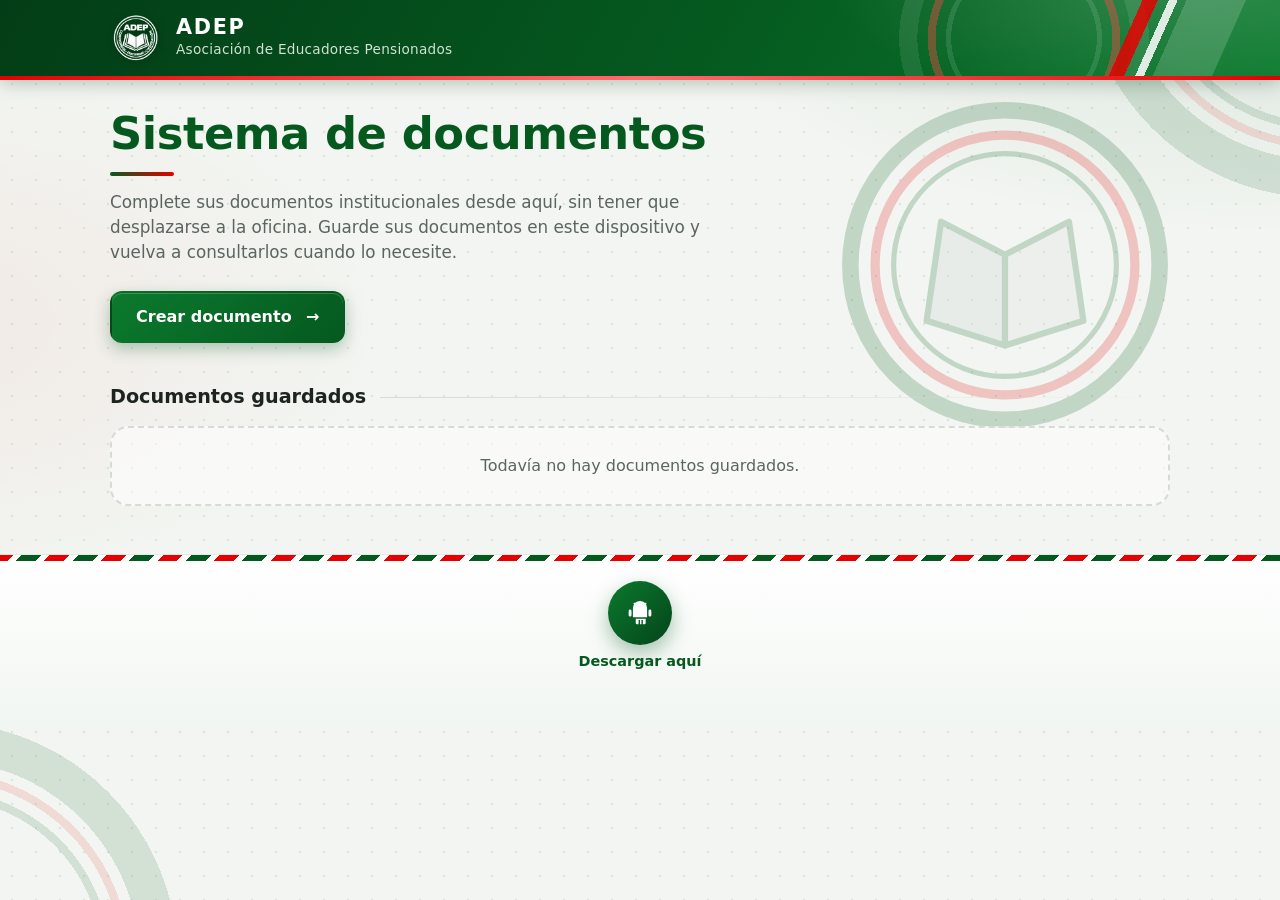
<file: index.html>
<!DOCTYPE html>
<html lang="es">
<head>
  <meta charset="UTF-8">
  <meta name="viewport" content="width=device-width, initial-scale=1.0">
  <title>ADEP · Documentos</title>
  <meta name="theme-color" content="#05591f">
  <meta name="description" content="Documentos institucionales de ADEP.">
  <link rel="manifest" href="manifest.webmanifest">
  <link rel="icon" href="assets/icons/icon-192.png" type="image/png">
  <link rel="apple-touch-icon" href="assets/icons/icon-192.png">
  <link rel="stylesheet" href="css/app.css">
  <link rel="stylesheet" href="css/boleta.css">
</head>
<body>

  <!-- ENCABEZADO (visible en todas las pantallas) -->
  <header class="encabezado">
    <div class="encabezado__contenido">
      <img class="encabezado__logo" src="assets/logo-blanco.png" alt="Logotipo de ADEP">
      <div>
        <p class="encabezado__nombre">ADEP</p>
        <p class="encabezado__sub">Asociación de Educadores Pensionados</p>
      </div>
    </div>
  </header>

  <main class="contenedor">

    <!-- PANTALLA 1: INICIO -->
    <section id="pantalla-inicio" class="pantalla pantalla--activa" aria-labelledby="titulo-inicio">
      <h1 id="titulo-inicio">Sistema de documentos</h1>
      <p class="texto-guia">
        Complete sus documentos institucionales desde aquí, sin tener que desplazarse a la oficina.
        Guarde sus documentos en este dispositivo y vuelva a consultarlos cuando lo necesite.
      </p>
      <button type="button" class="boton boton--principal" data-ir="pantalla-plantillas">
        Crear documento
      </button>

      <section class="documentos-guardados" aria-labelledby="titulo-guardados">
        <h2 id="titulo-guardados">Documentos guardados</h2>
        <div id="lista-documentos" class="lista-documentos" aria-live="polite"></div>
      </section>
    </section>

    <!-- PANTALLA 2: ELEGIR PLANTILLA -->
    <section id="pantalla-plantillas" class="pantalla" aria-labelledby="titulo-plantillas">
      <h1 id="titulo-plantillas">Elija una plantilla</h1>
      <p class="texto-guia">Seleccione el tipo de documento que desea completar.</p>

      <div class="tarjetas">
        <button type="button" class="tarjeta" data-plantilla="horas-extras" data-ir="pantalla-editor">
          <span class="tarjeta__titulo">Boleta para horas extras</span>
          <span class="tarjeta__texto">Solicitud de autorización de horas extras.</span>
        </button>
        <button type="button" class="tarjeta tarjeta--nueva" id="crear-plantilla" aria-label="Crear una plantilla nueva">
          <span class="tarjeta__mas" aria-hidden="true">+</span>
          <span class="tarjeta__titulo">Crear plantilla</span>
          <span class="tarjeta__texto">Diseña un formato propio y guárdalo para volver a usarlo.</span>
        </button>
      </div>
      <section class="plantillas-personalizadas" aria-labelledby="titulo-plantillas-personalizadas">
        <h2 id="titulo-plantillas-personalizadas">Mis plantillas</h2>
        <div class="tarjetas" id="lista-plantillas-personalizadas"></div>
      </section>

      <button type="button" class="boton boton--secundario" data-ir="pantalla-inicio">Volver</button>
    </section>

    <section id="pantalla-crear-plantilla" class="pantalla" aria-labelledby="titulo-crear-plantilla">
      <h1 id="titulo-crear-plantilla">Diseñar plantilla</h1>
      <p class="texto-guia">Elige el papel, agrega los elementos en orden y guarda el molde para reutilizarlo.</p>
      <form id="formulario-plantilla" class="creador-plantilla" autocomplete="off">
        <div class="editor__formulario">
          <div class="campo-form">
            <label for="nombre-plantilla">Nombre de la plantilla</label>
            <input id="nombre-plantilla" type="text" maxlength="60" required placeholder="Ej. Solicitud de permiso">
          </div>
          <fieldset class="selector-papel">
            <legend>Tamaño del documento</legend>
            <label><input type="radio" name="papel-plantilla" value="media" checked> Media hoja · un molde</label>
            <label><input type="radio" name="papel-plantilla" value="duplicado"> Media hoja · dos copias</label>
            <label><input type="radio" name="papel-plantilla" value="carta"> Hoja completa · carta</label>
          </fieldset>
          <fieldset class="opciones-logo">
            <legend>Logotipo ADEP</legend>
            <label for="tamano-logo">Tamaño</label>
            <select id="tamano-logo">
              <option value="pequeno">Pequeño</option>
              <option value="mediano" selected>Mediano</option>
              <option value="grande">Grande</option>
            </select>
            <label for="posicion-logo">Ubicación</label>
            <select id="posicion-logo">
              <option value="izquierda">Esquina superior izquierda</option>
              <option value="derecha">Esquina superior derecha</option>
              <option value="fondo">Fondo transparente</option>
            </select>
          </fieldset>
          <div class="campo-form campo-form--agregar-bloque">
            <label for="tipo-bloque">Agregar elemento</label>
            <div class="agregar-bloque">
              <select id="tipo-bloque">
                <option value="titulo">Título</option>
                <option value="subtitulo">Subtítulo</option>
                <option value="texto">Texto para completar</option>
                <option value="linea">Campo con raya</option>
                <option value="doble">Dos campos: izquierda y derecha</option>
              </select>
              <button type="button" class="boton boton--principal" id="agregar-bloque">+ Agregar</button>
            </div>
            <p id="aviso-limite-bloques" class="form-aviso" aria-live="polite"></p>
          </div>
          <div id="lista-bloques-plantilla" class="lista-bloques" aria-live="polite"></div>
        </div>
        <div class="editor__vista">
          <h2>Vista previa del molde</h2>
          <div class="vista-personalizada-contenedor vista-personalizada-contenedor--molde" id="vista-molde-contenedor">
            <div id="vista-plantilla-creador"></div>
          </div>
          <p class="texto-guia">La nota no se agrega al molde; el borde inferior marca el final de la hoja.</p>
        </div>
        <div class="barra-acciones">
          <button type="button" class="boton boton--secundario" data-ir="pantalla-plantillas">Cancelar</button>
          <button type="submit" class="boton boton--principal" id="guardar-plantilla">Guardar plantilla</button>
        </div>
      </form>
    </section>

    <section id="pantalla-editor-personalizada" class="pantalla" aria-labelledby="titulo-documento-personalizado">
      <h1 id="titulo-documento-personalizado">Completar documento</h1>
      <div class="editor">
        <div class="editor__formulario">
          <h2 id="nombre-documento-personalizado">Datos del documento</h2>
          <form id="formulario-documento-personalizado" autocomplete="off"></form>
        </div>
        <div class="editor__vista">
          <h2>Vista previa</h2>
          <div class="vista-personalizada-contenedor" id="vista-personalizada-contenedor">
            <div id="vista-personalizada"></div>
          </div>
        </div>
      </div>
      <div class="barra-acciones">
        <button type="button" class="boton boton--secundario" data-ir="pantalla-plantillas">Volver</button>
        <button type="button" class="boton boton--secundario" id="guardar-documento-personalizado">Guardar</button>
        <button type="button" class="boton boton--principal" id="descargar-documento-personalizado">Descargar PDF</button>
        <button type="button" class="boton boton--secundario" id="imprimir-documento-personalizado">Imprimir</button>
      </div>
      <p class="ayuda-pdf">El documento se descargará en una sola página tamaño carta.</p>
    </section>

    <!-- PANTALLA 3: COMPLETAR Y REVISAR -->
    <section id="pantalla-editor" class="pantalla" aria-labelledby="titulo-editor">
      <h1 id="titulo-editor">Boleta para horas extras</h1>

      <div class="editor">

        <!-- Columna izquierda: formulario.
             Solo se escriben los DATOS; el diseño de la boleta no se puede tocar. -->
        <div class="editor__formulario">
          <h2>Datos del documento</h2>
          <form id="formulario-boleta" autocomplete="off" novalidate>

            <fieldset class="opciones-texto">
              <legend>Tamaño de letra</legend>
              <div class="opciones-texto__niveles" role="radiogroup" aria-label="Tamaño de letra de los datos">
                <label><input type="radio" name="texto-tamano" value="muy-pequeno"> Muy pequeño</label>
                <label><input type="radio" name="texto-tamano" value="normal" checked> Normal</label>
                <label><input type="radio" name="texto-tamano" value="grande"> Grande</label>
                <label><input type="radio" name="texto-tamano" value="muy-grande"> Muy grande</label>
              </div>
              <label class="opciones-texto__negrita"><input type="checkbox" id="opcion-negrita"> Negrita</label>
              <p>El texto se reduce automáticamente si no cabe en su línea.</p>
            </fieldset>

            <div class="campo-form">
              <label for="in-funcionario">Funcionario (a)</label>
              <input type="text" id="in-funcionario" maxlength="120">
              <p class="form-aviso" id="aviso-funcionario" hidden>El texto no cabe completo en la línea. Acórtelo.</p>
            </div>

            <!-- Área: lista desplegable propia (js/selector.js).
                 Las opciones se separan con "|" y se muestran en orden alfabético. -->
            <div class="campo-form">
              <label id="etq-area">Área</label>
              <div class="selector" data-tipo="lista"
                   data-opciones="Administración|Comunicación|Informática|Limpieza|Mercadeo|Plataforma|Secretarial|Transporte">
                <input type="hidden" id="in-area">
                <button type="button" class="selector__boton" aria-labelledby="etq-area" aria-haspopup="listbox" data-vacio="Elegir área"></button>
              </div>
            </div>

            <div class="campo-form">
              <label for="in-trabajo">Trabajo a realizar</label>
              <input type="text" id="in-trabajo" maxlength="120">
              <p class="form-aviso" id="aviso-trabajo" hidden>El texto no cabe completo en la línea. Acórtelo.</p>
            </div>

            <div class="campo-form">
              <label for="in-justificacion">Justificación</label>
              <input type="text" id="in-justificacion" maxlength="160">
              <p class="form-aviso" id="aviso-justificacion" hidden>El texto no cabe completo en la línea. Acórtelo.</p>
            </div>

            <!-- Fecha y horas: selector propio (js/selector.js).
                 El valor real queda en el campo oculto: "AAAA-MM-DD" o "HH:MM". -->
            <div class="campo-form">
              <label id="etq-fecha">Fecha</label>
              <div class="selector" data-tipo="fecha">
                <input type="hidden" id="in-fecha">
                <button type="button" class="selector__boton" aria-labelledby="etq-fecha" aria-haspopup="dialog" data-vacio="Elegir fecha"></button>
              </div>
            </div>

            <div class="campo-form campo-form--par">
              <div>
                <label id="etq-inicio">Hora de inicio</label>
                <div class="selector selector--hora" data-tipo="hora">
                  <input type="hidden" id="in-inicio">
                  <input type="text" class="selector__hora-manual" data-hora-manual id="hora-manual-inicio" inputmode="numeric" maxlength="5" placeholder="HH:MM" aria-label="Escribir hora de inicio en formato de 24 horas" aria-describedby="aviso-inicio">
                  <button type="button" class="selector__boton" aria-label="Abrir selector de hora de inicio" aria-haspopup="dialog" data-vacio="Elegir"></button>
                </div>
                <p class="form-aviso" id="aviso-inicio" hidden>Escriba cuatro dígitos válidos, por ejemplo 1630.</p>
              </div>
              <div>
                <label id="etq-fin">Hora de finalización</label>
                <div class="selector selector--hora" data-tipo="hora">
                  <input type="hidden" id="in-fin">
                  <input type="text" class="selector__hora-manual" data-hora-manual id="hora-manual-fin" inputmode="numeric" maxlength="5" placeholder="HH:MM" aria-label="Escribir hora de finalización en formato de 24 horas" aria-describedby="aviso-fin">
                  <button type="button" class="selector__boton" aria-label="Abrir selector de hora de finalización" aria-haspopup="dialog" data-vacio="Elegir"></button>
                </div>
                <p class="form-aviso" id="aviso-fin" hidden>Escriba cuatro dígitos válidos, por ejemplo 1630.</p>
              </div>
            </div>

            <p class="form-nota">
              Las líneas de autorización del jefe inmediato y de Tesorería quedan en blanco
              para las firmas físicas.
            </p>
          </form>
        </div>

        <!-- Columna derecha: vista previa.
             La hoja es la misma que se imprime o se guarda como PDF. -->
        <div class="editor__vista">
          <h2>Vista previa</h2>

          <div class="boleta-escala" id="boleta-escala">
            <div class="hoja" id="boleta" role="button" tabindex="0" aria-label="Abrir vista final de la boleta">

              <img class="b-logo" src="assets/adep-logo-boleta.png" alt="Logotipo de ADEP">
              <div class="b-titulo">Boleta para horas Extras</div>

              <div class="f1">
                <div class="b-etq">Funcionario (a):</div>
                <div class="b-linea b-campo"><span class="b-campo__texto" id="b-funcionario"></span></div>
              </div>

              <div class="f2">
                <div class="b-etq">Área:</div>
                <div class="b-linea b-campo"><span class="b-campo__texto" id="b-area"></span></div>
              </div>

              <div class="f3">
                <div class="b-etq">Trabajo a realizar:</div>
                <div class="b-linea b-campo"><span class="b-campo__texto" id="b-trabajo"></span></div>
              </div>

              <div class="f4">
                <div class="b-etq">Justificación</div>
                <div class="b-linea b-campo"><span class="b-campo__texto" id="b-justificacion"></span></div>
              </div>

              <div class="f5">
                <div class="b-etq">Fecha:</div>
                <div class="b-linea b-campo"><span class="b-campo__texto" id="b-fecha"></span></div>
              </div>

              <div class="f6">
                <div class="b-etq">Hora de Inicio:</div>
                <div class="b-linea b-linea--inicio b-campo"><span class="b-campo__texto" id="b-inicio"></span></div>
                <div class="b-etq b-etq--fin">Hora de Finalización</div>
                <div class="b-linea b-linea--fin b-campo"><span class="b-campo__texto" id="b-fin"></span></div>
              </div>

              <div class="f7">
                <div class="b-etq">Autorización Jefe Inmediato:</div>
                <div class="b-linea"></div>
              </div>

              <div class="f8">
                <div class="b-etq">Autorización Tesorería:</div>
                <div class="b-linea"></div>
              </div>

              <div class="b-nota">Nota: Las horas extras no se pagarán si no tienen previa autorización.</div>
              <div class="b-final"></div>

            </div>
          </div>
        </div>
      </div>

      <div class="barra-acciones">
        <button type="button" class="boton boton--secundario" data-ir="pantalla-plantillas">Volver</button>
        <button type="button" id="btn-guardar" class="boton boton--secundario">Guardar</button>
        <button type="button" id="btn-descargar" class="boton boton--principal">Descargar PDF</button>
        <button type="button" id="btn-imprimir" class="boton boton--secundario">Imprimir</button>
      </div>
      <p class="ayuda-pdf">
        El PDF se descargará directamente en este dispositivo.
      </p>
    </section>

  </main>

  <dialog id="dialogo-vista-previa" class="dialogo-vista-previa" aria-label="Vista final de la boleta">
    <div class="dialogo-vista-previa__cabecera">
      <h2>Vista final</h2>
      <button type="button" class="dialogo-vista-previa__cerrar" id="cerrar-vista-previa" aria-label="Cerrar vista final">&times;</button>
    </div>
    <div class="dialogo-vista-previa__controles" role="group" aria-label="Controles de ampliación">
      <button type="button" class="dialogo-vista-previa__zoom" id="alejar-vista-previa" aria-label="Alejar">−</button>
      <output class="dialogo-vista-previa__nivel" id="nivel-vista-previa" aria-live="off">100%</output>
      <button type="button" class="dialogo-vista-previa__zoom" id="acercar-vista-previa" aria-label="Acercar">+</button>
      <button type="button" class="dialogo-vista-previa__ajustar" id="ajustar-vista-previa" aria-label="Ajustar la hoja a la pantalla">Ajustar</button>
    </div>
    <p class="dialogo-vista-previa__ayuda">Usa +/− o pellizca para ampliar; arrastra para recorrer.</p>
    <div class="dialogo-vista-previa__area" id="area-vista-previa">
      <div class="dialogo-vista-previa__escala" id="escala-vista-previa"></div>
    </div>
  </dialog>

  <dialog id="dialogo-app" class="dialogo-app" aria-labelledby="dialogo-titulo" aria-describedby="dialogo-mensaje">
    <form method="dialog" class="dialogo-app__contenido">
      <h2 id="dialogo-titulo"></h2>
      <p id="dialogo-mensaje"></p>
      <div class="dialogo-app__acciones">
        <button type="submit" class="boton boton--secundario" id="dialogo-cancelar" value="cancelar">Cancelar</button>
        <button type="submit" class="boton boton--principal" id="dialogo-aceptar" value="aceptar">Aceptar</button>
      </div>
    </form>
  </dialog>

  <footer class="pie-app">
    <button type="button" class="boton-instalar" id="btn-instalar" aria-label="Descargar aquí e instalar la aplicación">
      <svg class="boton-instalar__icono" viewBox="0 0 24 24" aria-hidden="true" focusable="false">
        <path d="M7 8.5a5 5 0 0 1 10 0V15H7V8.5Zm-2 1a1 1 0 0 0-1 1v3a1 1 0 0 0 2 0v-3a1 1 0 0 0-1-1Zm14 0a1 1 0 0 0-1 1v3a1 1 0 0 0 2 0v-3a1 1 0 0 0-1-1ZM8 16h8v3a1 1 0 0 1-1 1h-1v-3h-1v3h-1v-3h-1v3h-1a1 1 0 0 1-1-1v-3Zm.4-9.2L7.3 5.1l.9-.5 1.1 1.8a5.8 5.8 0 0 1 5.4 0l1.1-1.8.9.5-1.1 1.7H8.4Z"/>
        <circle cx="10" cy="9" r=".65"/>
        <circle cx="14" cy="9" r=".65"/>
      </svg>
    </button>
    <span class="pie-app__etiqueta">Descargar aquí</span>
    <p class="pie-app__estado" id="estado-instalacion" aria-live="polite"></p>
  </footer>

  <script src="js/vendor/html2canvas.min.js"></script>
  <script src="js/vendor/jspdf.umd.min.js"></script>
  <script src="js/dialogos.js"></script>
  <script src="js/app.js"></script>
  <script src="js/plantillas.js"></script>
  <script src="js/boleta.js"></script>
  <script src="js/selector.js"></script>
  <script src="js/pdf.js"></script>
  <script src="js/calibracion.js"></script>
  <script src="js/pwa.js"></script>
</body>
</html>
</file>
<file: css/app.css>
/* ==========================================================
   app.css · Apariencia del SISTEMA (menús, botones, formulario)
   La plantilla impresa vive aparte, en boleta.css (no se toca).
   ----------------------------------------------------------
   Rediseño visual: solo cambia el aspecto (colores, sombras,
   bordes, tipografía y animaciones). Todos los nombres de clase
   y todas las reglas de ESTRUCTURA se conservaron, así que el
   HTML y el JavaScript siguen funcionando igual.

   Índice
   1. Colores y medidas (variables)
   2. Animaciones (@keyframes)
   3. Base, encabezado y pantallas
   4. Botones
   5. Tarjetas de plantillas y documentos guardados
   6. Editor: formulario y vista previa
   7. Selectores propios (lista, fecha, hora)
   8. Diálogos
   9. Pie de la app (botón de instalar)
   10. Pantallas pequeñas, movimiento reducido e impresión
   ========================================================== */


/* ---------- 1. Colores y medidas ---------- */
:root {
  /* Colores tomados del logotipo de ADEP */
  --verde: #05591f;
  --verde-oscuro: #04441a;
  --verde-claro: #0b7a2e;
  --verde-suave: #eaf3ec;
  --rojo: #e60000;

  --fondo: #f2f5f1;
  --superficie: #ffffff;
  --texto: #1d2420;
  --texto-suave: #5b655f;
  --borde: #d5dbd6;
  --borde-suave: #e3e9e4;

  --radio: 12px;
  --radio-grande: 18px;

  /* Sombras de menor a mayor elevación */
  --sombra-1: 0 1px 2px rgba(16, 40, 24, 0.06), 0 2px 8px rgba(16, 40, 24, 0.05);
  --sombra-2: 0 2px 4px rgba(16, 40, 24, 0.06), 0 12px 28px rgba(16, 40, 24, 0.1);
  --sombra-3: 0 4px 10px rgba(16, 40, 24, 0.1), 0 24px 56px rgba(16, 40, 24, 0.2);

  /* Anillos del logo (verde · rojo · verde) para las formas decorativas */
  --anillos-g: rgba(5, 89, 31, 0.13);
  --anillos-r: rgba(230, 0, 0, 0.11);

  /* Velocidades y curva de las animaciones */
  --rapido: 0.18s;
  --medio: 0.35s;
  --curva: cubic-bezier(0.22, 0.8, 0.26, 1);
}


/* ---------- 2. Animaciones ---------- */
@keyframes aparece {                 /* entra subiendo un poquito */
  from { opacity: 0; transform: translateY(16px); }
}
@keyframes aparece-suave {           /* igual, pero más discreta */
  from { opacity: 0; transform: translateY(6px); }
}
@keyframes entra-lado {              /* la dirección se controla con --entra-x / --entra-y */
  from { opacity: 0; transform: translate(var(--entra-x, 0), var(--entra-y, 0)); }
}
@keyframes panel-abre {              /* desplegables: se abren como una tarjeta */
  from { opacity: 0; transform: translateY(-6px) scale(0.97); }
}
@keyframes pop {                     /* el día u opción elegida "salta" un poco */
  0%   { transform: scale(0.8); }
  60%  { transform: scale(1.12); }
  100% { transform: scale(1); }
}
@keyframes dialogo-entra {
  from { opacity: 0; transform: translateY(22px) scale(0.96); }
}
@keyframes fundido {
  from { opacity: 0; }
}
@keyframes logo-entra {
  from { opacity: 0; transform: rotate(-120deg) scale(0.5); }
}
@keyframes franja {                  /* la franja roja del encabezado se desliza */
  from { background-position: 0% 0; }
  to   { background-position: 200% 0; }
}
@keyframes respira {                 /* los anillos de las esquinas "respiran" */
  0%, 100% { transform: scale(1); }
  50%      { transform: scale(1.07); }
}
@keyframes flota {                   /* la marca de agua del inicio flota y se mece */
  0%, 100% { transform: translateY(0) rotate(-4deg); }
  50%      { transform: translateY(-14px) rotate(4deg); }
}
@keyframes crece {                   /* la barrita bajo el título se dibuja */
  from { width: 0; }
}
@keyframes cinta {                   /* la cinta del pie avanza (un periodo exacto = sin saltos) */
  to { transform: translateX(56.57px); }
}
@keyframes pulso {                   /* anillo suave alrededor del botón de instalar */
  0%   { box-shadow: 0 8px 20px rgba(5, 89, 31, 0.35), 0 0 0 0 rgba(5, 89, 31, 0.4); }
  70%  { box-shadow: 0 8px 20px rgba(5, 89, 31, 0.35), 0 0 0 18px rgba(5, 89, 31, 0); }
  100% { box-shadow: 0 8px 20px rgba(5, 89, 31, 0.35), 0 0 0 0 rgba(5, 89, 31, 0); }
}


/* ---------- 3. Base, encabezado y pantallas ---------- */
* { box-sizing: border-box; }

::selection { background: rgba(5, 89, 31, 0.18); }

body {
  margin: 0;
  min-height: 100vh;
  font-family: system-ui, -apple-system, "Segoe UI", Roboto, Arial, sans-serif;
  color: var(--texto);
  line-height: 1.5;
  /* Fondo: trama de puntos verdes + dos halos suaves (verde arriba, rojo a la izquierda) */
  background:
    radial-gradient(rgba(5, 89, 31, 0.1) 1px, transparent 1.6px) 0 0 / 24px 24px,
    radial-gradient(900px 420px at 100% -60px, rgba(5, 89, 31, 0.11), transparent 70%),
    radial-gradient(700px 380px at -8% 36%, rgba(230, 0, 0, 0.05), transparent 70%),
    var(--fondo);
}

/* Anillos tipo logo (verde · rojo · verde) que asoman en las esquinas de la ventana.
   Son solo adorno: no se pueden pulsar y quedan detrás de todo el contenido. */
body::before,
body::after {
  content: "";
  position: fixed;
  z-index: -1;
  width: 540px;
  height: 540px;
  border-radius: 50%;
  pointer-events: none;
  background: radial-gradient(circle closest-side,
    transparent 0 60%,
    var(--anillos-g) 60% 63%,
    transparent 63% 67%,
    var(--anillos-r) 67% 70%,
    transparent 70% 74%,
    var(--anillos-g) 74% 88%,
    transparent 88%);
}
body::before { top: -310px; right: -310px; animation: respira 11s ease-in-out infinite; }
body::after  { bottom: -330px; left: -330px; animation: respira 13s ease-in-out infinite reverse; }

/* Encabezado */
.encabezado {
  position: relative;
  z-index: 40;
  background:
    /* anillos del logo asomando a la derecha */
    radial-gradient(circle 130px at 80% 50%,
      transparent 0 56%,
      rgba(255, 255, 255, 0.11) 56% 60%,
      transparent 60% 68%,
      rgba(255, 70, 70, 0.4) 68% 74%,
      transparent 74% 82%,
      rgba(255, 255, 255, 0.09) 82% 96%, transparent 96%),
    radial-gradient(520px 220px at 92% -50%, rgba(255, 255, 255, 0.18), transparent 70%),
    linear-gradient(120deg, #033d17 0%, #05591f 55%, #0a7a2d 100%);
  box-shadow: 0 6px 18px rgba(3, 40, 17, 0.28);
}
/* Bandas diagonales (rojo, blanco) en el extremo derecho */
.encabezado::before {
  content: "";
  position: absolute;
  top: 0;
  bottom: 0;
  right: 4%;
  width: 110px;
  transform: skewX(-24deg);
  pointer-events: none;
  background: linear-gradient(90deg,
    transparent 0 6%,
    rgba(230, 0, 0, 0.85) 6% 20%,
    transparent 20% 30%,
    rgba(255, 255, 255, 0.85) 30% 38%,
    transparent 38% 46%,
    rgba(255, 255, 255, 0.16) 46% 100%);
}
/* Franja roja animada bajo el encabezado */
.encabezado::after {
  content: "";
  position: absolute;
  left: 0;
  right: 0;
  bottom: -4px;
  height: 4px;
  background: linear-gradient(90deg, var(--rojo) 0%, #ff6b6b 25%, var(--rojo) 50%, #ff6b6b 75%, var(--rojo) 100%);
  background-size: 200% 100%;
  animation: franja 8s linear infinite;
}
.encabezado__contenido {
  position: relative;                        /* para quedar por encima de las bandas */
  max-width: 1100px;
  margin: 0 auto;
  padding: 12px 20px;
  display: flex;
  align-items: center;
  gap: 14px;
}
.encabezado__logo {
  width: 52px;
  height: 52px;
  filter: drop-shadow(0 2px 5px rgba(0, 0, 0, 0.35));
  animation: logo-entra 0.9s var(--curva) both;
  transition: transform var(--medio) var(--curva);
}
.encabezado__logo:hover { transform: rotate(10deg) scale(1.08); }
.encabezado__nombre {
  margin: 0;
  color: #fff;
  font-weight: 800;
  font-size: 1.3rem;
  letter-spacing: 0.08em;
  line-height: 1.1;
}
.encabezado__sub { margin: 0; color: #cfe3d4; font-size: 0.85rem; letter-spacing: 0.02em; }

/* Contenedor y pantallas */
.contenedor {
  max-width: 1100px;
  margin: 0 auto;
  padding: 32px 20px 48px;
}

/* Solo se muestra la pantalla con la clase "pantalla--activa" */
.pantalla { display: none; position: relative; }
.pantalla--activa {
  display: block;
  animation: aparece 0.5s var(--curva);      /* cada vez que cambia de pantalla, entra suave */
}

h1 {
  margin: 0 0 10px;
  font-size: clamp(1.7rem, 3.4vw, 2.2rem);
  font-weight: 800;
  letter-spacing: -0.01em;
  line-height: 1.15;
  color: var(--verde);
}
/* Barrita verde → roja bajo cada título */
h1::after {
  content: "";
  display: block;
  width: 64px;
  height: 4px;
  margin-top: 12px;
  border-radius: 4px;
  background: linear-gradient(90deg, var(--verde), var(--rojo));
  animation: crece 0.8s var(--curva);
}

/* Marca de agua en el inicio: el logo en versión simple (anillos + libro), flotando */
#pantalla-inicio::before {
  content: "";
  position: absolute;
  z-index: -1;
  top: -8px;
  right: 0;
  width: min(330px, 38vw);
  aspect-ratio: 1;
  pointer-events: none;
  opacity: 0.2;
  background: url("data:image/svg+xml,%3Csvg xmlns='http://www.w3.org/2000/svg' viewBox='0 0 320 320'%3E%3Ccircle cx='160' cy='160' r='150' fill='none' stroke='%2305591f' stroke-width='16'/%3E%3Ccircle cx='160' cy='160' r='126' fill='none' stroke='%23e60000' stroke-width='9'/%3E%3Ccircle cx='160' cy='160' r='108' fill='none' stroke='%2305591f' stroke-width='5'/%3E%3Cpath d='M160 150 98 118 84 214 160 238Z' fill='%23c4c6cc' stroke='%2305591f' stroke-width='6' stroke-linejoin='round'/%3E%3Cpath d='M160 150 222 118 236 214 160 238Z' fill='%23d6d8dc' stroke='%2305591f' stroke-width='6' stroke-linejoin='round'/%3E%3Cpath d='M160 150V238' stroke='%2305591f' stroke-width='4'/%3E%3C/svg%3E") center / contain no-repeat;
  animation: flota 9s ease-in-out infinite;
}
#titulo-inicio { font-size: clamp(2rem, 5vw, 2.8rem); }
h2 { margin: 0 0 14px; font-size: 1.1rem; font-weight: 700; }

.texto-guia {
  max-width: 60ch;
  margin: 14px 0 26px;
  font-size: 1.05rem;
  color: var(--texto-suave);
}


/* ---------- 4. Botones ---------- */
.boton {
  position: relative;
  overflow: hidden;
  font: inherit;
  font-weight: 600;
  padding: 12px 24px;
  border-radius: var(--radio);
  border: 2px solid transparent;
  cursor: pointer;
  -webkit-tap-highlight-color: transparent;
  transition:
    background-color var(--rapido), color var(--rapido), border-color var(--rapido),
    background-position var(--medio) var(--curva),
    box-shadow var(--rapido), transform var(--rapido) var(--curva);
}

/* Principal: degradado verde con brillo que lo recorre al pasar el cursor */
.boton--principal {
  color: #fff;
  background: linear-gradient(135deg, #0b7a2e 0%, #05591f 50%, #04441a 100%);
  background-size: 200% 200%;
  background-position: 0% 0%;
  box-shadow: 0 6px 16px rgba(5, 89, 31, 0.3), inset 0 1px 0 rgba(255, 255, 255, 0.2);
}
.boton--principal::before {
  content: "";
  position: absolute;
  inset: 0;
  pointer-events: none;
  background: linear-gradient(105deg, transparent 30%, rgba(255, 255, 255, 0.3) 50%, transparent 70%);
  transform: translateX(-120%);
  transition: transform 0.7s var(--curva);
}
.boton--principal:hover:not(:disabled) {
  background-position: 100% 100%;
  transform: translateY(-2px);
  box-shadow: 0 12px 26px rgba(5, 89, 31, 0.38), inset 0 1px 0 rgba(255, 255, 255, 0.2);
}
.boton--principal:hover:not(:disabled)::before { transform: translateX(120%); }
/* Flechita en «Crear documento» (el botón principal que lleva a otra pantalla) */
.boton--principal[data-ir]::after {
  content: "→";
  display: inline-block;
  margin-left: 0.55em;
  transition: transform var(--medio) var(--curva);
}
.boton--principal[data-ir]:hover::after { transform: translateX(5px); }

/* Secundario: contorno verde */
.boton--secundario {
  background: var(--superficie);
  color: var(--verde);
  border-color: var(--verde);
}
.boton--secundario:hover:not(:disabled) {
  background: var(--verde-suave);
  transform: translateY(-1px);
  box-shadow: var(--sombra-1);
}

/* Texto (por ejemplo «Eliminar») */
.boton--texto {
  padding: 10px 14px;
  border: 0;
  background: transparent;
  color: #a32121;
}
.boton--texto:hover:not(:disabled) { background: #fdecec; }

.boton:active:not(:disabled) { transform: translateY(0) scale(0.97); }
.boton:disabled { opacity: 0.45; cursor: not-allowed; }
.boton:focus-visible,
.tarjeta:focus-visible { outline: 3px solid rgba(230, 0, 0, 0.6); outline-offset: 3px; }


/* ---------- 5. Tarjetas y documentos guardados ---------- */
.tarjetas {
  display: grid;
  grid-template-columns: repeat(auto-fill, minmax(260px, 1fr));
  gap: 18px;
  margin-bottom: 26px;
}
.tarjeta {
  position: relative;
  font: inherit;
  text-align: left;
  display: flex;
  flex-direction: column;
  gap: 4px;
  padding: 22px;
  background-color: var(--superficie);
  /* anillos del logo en la esquina superior derecha */
  background-image: radial-gradient(circle closest-side,
    transparent 0 60%,
    rgba(5, 89, 31, 0.17) 60% 63%,
    transparent 63% 67%,
    rgba(230, 0, 0, 0.15) 67% 70%,
    transparent 70% 74%,
    rgba(5, 89, 31, 0.15) 74% 90%,
    transparent 90%);
  background-repeat: no-repeat;
  background-size: 190px 190px;
  background-position: calc(100% + 60px) -60px;
  border: 2px solid var(--borde-suave);
  border-radius: var(--radio-grande);
  box-shadow: var(--sombra-1);
  cursor: pointer;
  animation: aparece 0.55s var(--curva) backwards;
  transition: transform var(--medio) var(--curva), box-shadow var(--medio), border-color var(--rapido),
              background-size var(--medio) var(--curva), background-position var(--medio) var(--curva);
}
.tarjeta:nth-child(2) { animation-delay: 0.08s; }
.tarjeta:nth-child(3) { animation-delay: 0.16s; }
.tarjeta:nth-child(4) { animation-delay: 0.24s; }
/* Ícono de documento */
.tarjeta::before {
  content: "";
  width: 50px;
  height: 50px;
  margin-bottom: 12px;
  border-radius: 15px;
  background:
    url("data:image/svg+xml,%3Csvg xmlns='http://www.w3.org/2000/svg' viewBox='0 0 24 24' fill='none' stroke='white' stroke-width='1.8' stroke-linecap='round' stroke-linejoin='round'%3E%3Cpath d='M7 3h7l4 4v14H7z'/%3E%3Cpath d='M14 3v4h4'/%3E%3Cpath d='M9.5 12h6M9.5 15.5h6M9.5 9h2'/%3E%3C/svg%3E") center / 26px no-repeat,
    linear-gradient(135deg, var(--verde-claro), var(--verde-oscuro));
  box-shadow: 0 8px 16px rgba(5, 89, 31, 0.3);
  transition: transform var(--medio) var(--curva);
}
/* Flechita que aparece al pasar el cursor */
.tarjeta::after {
  content: "→";
  position: absolute;
  top: 24px;
  right: 22px;
  font-size: 1.4rem;
  color: var(--verde);
  opacity: 0;
  transform: translateX(-8px);
  transition: opacity var(--rapido), transform var(--medio) var(--curva);
}
.tarjeta:hover {
  background-size: 240px 240px;
  background-position: calc(100% + 70px) -70px;
  transform: translateY(-5px);
  border-color: var(--verde);
  box-shadow: var(--sombra-2);
}
.tarjeta:hover::before { transform: rotate(-6deg) scale(1.08); }
.tarjeta:hover::after { opacity: 1; transform: translateX(0); }
.tarjeta:active { transform: translateY(-1px) scale(0.99); }
.tarjeta__titulo { font-weight: 800; color: var(--verde); font-size: 1.15rem; }
.tarjeta__texto { color: var(--texto-suave); font-size: 0.92rem; }
.tarjeta--nueva { align-items: flex-start; }
.tarjeta__mas {
  display: grid;
  width: 52px;
  height: 52px;
  margin-bottom: 10px;
  place-items: center;
  border-radius: 50%;
  background: linear-gradient(135deg, var(--verde-claro), var(--verde-oscuro));
  color: #fff;
  font-size: 2rem;
  font-weight: 500;
  line-height: 1;
  box-shadow: 0 6px 16px rgba(5, 89, 31, 0.28);
}
.plantillas-personalizadas { margin: 8px 0 26px; }
.plantillas-personalizadas h2 { font-size: 1.2rem; }
.tarjeta-plantilla {
  display: flex;
  min-width: 0;
  flex-direction: column;
  gap: 8px;
  padding: 18px;
  border: 1px solid var(--borde-suave);
  border-radius: var(--radio-grande);
  background: var(--superficie);
  box-shadow: var(--sombra-1);
}
.tarjeta-plantilla__acciones { display: flex; flex-wrap: wrap; gap: 6px; margin-top: auto; }
.tarjeta-plantilla__acciones .boton { padding: 8px 10px; font-size: 0.84rem; }

/* Documentos guardados */
.documentos-guardados { margin-top: 40px; }
.documentos-guardados h2 {
  display: flex;
  align-items: center;
  gap: 14px;
  margin-bottom: 14px;
  font-size: 1.2rem;
}
.documentos-guardados h2::after {            /* línea que acompaña al título */
  content: "";
  flex: 1;
  height: 1px;
  background: linear-gradient(90deg, var(--borde), transparent);
}
.lista-documentos { display: grid; gap: 12px; }
.lista-documentos__vacio {
  margin: 0;
  padding: 26px 16px;
  text-align: center;
  color: var(--texto-suave);
  border: 2px dashed var(--borde);
  border-radius: var(--radio-grande);
  background: rgba(255, 255, 255, 0.5);
}
.documento-guardado {
  display: flex;
  align-items: stretch;
  gap: 16px;
  padding: 14px 16px 14px 20px;
  background-color: var(--superficie);
  background-image:
    linear-gradient(180deg, var(--verde), var(--rojo)),
    radial-gradient(circle 120px at 100% 0,
      transparent 0 58%,
      rgba(5, 89, 31, 0.1) 58% 62%,
      transparent 62% 70%,
      rgba(230, 0, 0, 0.09) 70% 75%,
      transparent 75% 83%,
      rgba(5, 89, 31, 0.08) 83% 96%, transparent 96%);
  background-repeat: no-repeat;
  background-size: 6px 100%, 100% 100%;
  border: 1px solid var(--borde-suave);
  border-radius: 14px;
  box-shadow: var(--sombra-1);
  animation: aparece 0.5s var(--curva) backwards;
  transition: transform var(--medio) var(--curva), box-shadow var(--medio), border-color var(--rapido);
}
.documento-guardado:nth-child(2) { animation-delay: 0.07s; }
.documento-guardado:nth-child(3) { animation-delay: 0.14s; }
.documento-guardado:nth-child(4) { animation-delay: 0.21s; }
.documento-guardado:nth-child(5) { animation-delay: 0.28s; }
.documento-guardado:hover {
  transform: translateY(-2px);
  border-color: #c4d4c8;
  box-shadow: var(--sombra-2);
}
.documento-guardado__preview {
  display: block;
  flex: 0 0 190px;
  width: 190px;
  aspect-ratio: 1.55;
  align-self: center;
  object-fit: contain;
  background: #e4e8e5;
  border: 1px solid var(--borde);
  border-radius: 8px;
  box-shadow: 0 3px 10px rgba(16, 40, 24, 0.12);
  transition: transform var(--medio) var(--curva);
}
.documento-guardado:hover .documento-guardado__preview { transform: scale(1.03); }
.documento-guardado__info { min-width: 0; }
.documento-guardado__info { flex: 1; align-self: center; }
.documento-guardado__titulo { margin: 0 0 4px; font-size: 1.05rem; font-weight: 700; color: var(--verde-oscuro); }
.documento-guardado__detalle,
.documento-guardado__trabajo,
.documento-guardado__fecha { margin: 2px 0 0; color: var(--texto-suave); font-size: 0.88rem; }
.documento-guardado__trabajo { color: var(--texto); }
.documento-guardado__acciones { display: flex; flex: 0 0 auto; align-items: center; gap: 8px; }


/* ---------- 6. Editor: formulario y vista previa ---------- */
.editor {
  display: grid;
  grid-template-columns: minmax(280px, 380px) minmax(0, 1fr);
  gap: 24px;
  margin: 26px 0;
  align-items: start;
}
.editor__formulario,
.editor__vista {
  background-color: var(--superficie);
  border: 1px solid var(--borde-suave);
  border-radius: var(--radio-grande);
  padding: 22px;
  min-width: 0;
  box-shadow: var(--sombra-2);
}
/* Formulario: franja verde→roja arriba, anillos arriba a la derecha y un cuarto de círculo rojo abajo a la izquierda */
.editor__formulario {
  background-image:
    linear-gradient(90deg, var(--verde), var(--verde-claro) 55%, var(--rojo)),
    radial-gradient(circle 140px at 100% 0,
      transparent 0 58%,
      rgba(5, 89, 31, 0.1) 58% 62%,
      transparent 62% 70%,
      rgba(230, 0, 0, 0.09) 70% 75%,
      transparent 75% 83%,
      rgba(5, 89, 31, 0.08) 83% 96%, transparent 96%),
    radial-gradient(circle 110px at 0 100%, rgba(230, 0, 0, 0.07) 0 55%, transparent 56%);
  background-repeat: no-repeat;
  background-size: 100% 5px, 100% 100%, 100% 100%;
}

/* Las dos columnas entran desde los lados.
   (Sin retraso ni "relleno previo": con ellos algunas herramientas de captura de
   pantalla completa dejaban el contenido en blanco.) */
.editor__formulario { --entra-x: -18px; animation: entra-lado 0.55s var(--curva); }
.editor__vista { --entra-x: 18px; animation: entra-lado 0.7s var(--curva); }

.editor__formulario h2,
.editor__vista h2 {
  display: flex;
  align-items: center;
  gap: 10px;
  margin-bottom: 16px;
  font-size: 1.05rem;
  letter-spacing: 0.01em;
}
.editor__formulario h2::before,
.editor__vista h2::before {
  content: "";
  width: 5px;
  height: 20px;
  border-radius: 3px;
  background: linear-gradient(180deg, var(--verde-claro), var(--rojo));
}

/* Formulario */
.campo-form { margin-bottom: 16px; }
.campo-form label {
  display: block;
  margin-bottom: 5px;
  font-weight: 600;
  font-size: 0.88rem;
  color: #2c3a31;
  transition: color var(--rapido);
}
.campo-form:focus-within label { color: var(--verde); }
.campo-form input {
  width: 100%;
  font: inherit;
  padding: 10px 12px;
  border: 1px solid var(--borde);
  border-radius: 10px;
  background: #fbfcfb;
  color: var(--texto);
  transition: border-color var(--rapido), box-shadow var(--rapido), background-color var(--rapido);
}
.campo-form input::placeholder { color: #9aa59d; }
.campo-form input:hover { border-color: #b4c2b8; }
.campo-form input:focus {
  outline: 2px solid transparent;            /* (se ve en modo de alto contraste) */
  border-color: var(--verde);
  background: #fff;
  box-shadow: 0 0 0 4px rgba(5, 89, 31, 0.14);
}
.campo-form--par {
  display: grid;
  grid-template-columns: 1fr 1fr;
  gap: 12px;
}

/* Tamaño de letra y negrita */
.opciones-texto {
  display: grid;
  gap: 10px;
  margin: 0 0 20px;
  padding: 14px;
  border: 1px solid var(--borde-suave);
  border-radius: 14px;
  background: linear-gradient(180deg, #f8fbf8, #f2f7f3);
}
.opciones-texto legend { padding: 0 6px; font-size: 0.88rem; font-weight: 800; color: var(--verde); }
.opciones-texto__niveles { display: grid; grid-template-columns: repeat(2, minmax(0, 1fr)); gap: 6px; }
.opciones-texto label { display: inline-flex; align-items: center; gap: 7px; min-width: 0; font-size: 0.88rem; }
.opciones-texto input { width: 18px; height: 18px; flex: 0 0 auto; margin: 0; accent-color: var(--verde); }
.opciones-texto__niveles label,
.opciones-texto__negrita {
  min-height: 38px;
  padding: 7px 10px;
  border: 1px solid var(--borde);
  border-radius: 8px;
  background: #fff;
  cursor: pointer;
  transition: border-color var(--rapido), background-color var(--rapido), box-shadow var(--rapido), transform var(--rapido) var(--curva);
}
.opciones-texto__niveles label:hover,
.opciones-texto__negrita:hover { border-color: var(--verde); transform: translateY(-1px); }
.opciones-texto__niveles label:has(input:checked),
.opciones-texto__negrita:has(input:checked) {
  border-color: var(--verde);
  background: var(--verde-suave);
  color: var(--verde-oscuro);
  font-weight: 700;
  box-shadow: 0 0 0 3px rgba(5, 89, 31, 0.1);
}
.opciones-texto__negrita { width: fit-content; }
.opciones-texto p { margin: 0; color: var(--texto-suave); font-size: 0.8rem; }

.entrada--excede { border-color: var(--rojo); }
.form-aviso {
  margin: 5px 0 0;
  font-size: 0.82rem;
  color: #b00000;
  animation: aparece-suave 0.25s var(--curva);
}
.form-nota {
  margin: 10px 0 0;
  padding: 10px 12px;
  font-size: 0.85rem;
  color: var(--texto-suave);
  border-left: 3px solid var(--verde);
  border-radius: 0 8px 8px 0;
  background: #f4f8f4;
}

/* Vista previa de la hoja (la hoja en sí NO se toca: así el PDF sale igual) */
.editor__vista {                           /* mesa gris para que la hoja blanca se distinga */
  background-color: #e4e8e5;
  background-image:
    linear-gradient(90deg, var(--verde), var(--verde-claro) 55%, var(--rojo)),
    radial-gradient(rgba(5, 89, 31, 0.13) 1.2px, transparent 1.8px),
    radial-gradient(circle 150px at 100% 100%,
      transparent 0 58%,
      rgba(5, 89, 31, 0.1) 58% 62%,
      transparent 62% 70%,
      rgba(230, 0, 0, 0.09) 70% 75%,
      transparent 75% 83%,
      rgba(5, 89, 31, 0.08) 83% 96%, transparent 96%);
  background-repeat: no-repeat, repeat, no-repeat;
  background-size: 100% 5px, 20px 20px, 100% 100%;
}
.editor__vista h2 { color: var(--verde-oscuro); }
.boleta-escala {
  position: relative;
  width: 100%;
  overflow: hidden;
}
/* Borde fino dentro de la hoja (solo en pantalla; al imprimir se quita) */
.boleta-escala .hoja { box-shadow: inset 0 0 0 1px #b9c1bb; }
.boleta-escala .hoja[role="button"] { cursor: zoom-in; }
.boleta-escala .hoja[role="button"]:focus-visible { outline: 3px solid var(--verde); outline-offset: 3px; }

/* Herramienta de calibración (solo con ?calibrar) */
.calibracion {
  display: flex;
  flex-wrap: wrap;
  gap: 16px;
  margin-bottom: 12px;
  padding: 8px 12px;
  font-size: 0.85rem;
  background: #fff7d6;
  border: 1px solid #e5d27a;
  border-radius: 8px;
}

.barra-acciones { display: flex; flex-wrap: wrap; gap: 12px; }
.ayuda-pdf {
  margin: 14px 0 0;
  font-size: 0.85rem;
  color: var(--texto-suave);
}

/* Creador y documentos basados en plantillas personalizadas */
.creador-plantilla {
  display: grid;
  grid-template-columns: minmax(280px, 390px) minmax(0, 1fr);
  gap: 20px;
  margin: 24px 0;
}
.creador-plantilla > .barra-acciones { grid-column: 1 / -1; }
.selector-papel,
.opciones-logo {
  display: grid;
  gap: 10px;
  margin: 0 0 18px;
  padding: 14px;
  border: 1px solid var(--borde);
  border-radius: 12px;
  background: rgba(255, 255, 255, 0.78);
}
.selector-papel legend,
.opciones-logo legend { padding: 0 5px; color: var(--verde-oscuro); font-weight: 700; }
.selector-papel label { display: flex; align-items: center; gap: 8px; }
.opciones-logo select,
.agregar-bloque select {
  width: 100%;
  min-height: 42px;
  padding: 8px 10px;
  border: 1px solid var(--borde);
  border-radius: 10px;
  background: #fff;
  color: var(--texto);
  font: inherit;
}
.campo-form--agregar-bloque { margin-bottom: 10px; }
.agregar-bloque { display: flex; gap: 8px; }
.agregar-bloque select { min-width: 0; flex: 1; }
.agregar-bloque .boton { flex: 0 0 auto; padding: 9px 13px; }
.lista-bloques { display: grid; gap: 10px; }
.bloque-plantilla {
  display: grid;
  gap: 10px;
  padding: 12px;
  border: 1px solid var(--borde-suave);
  border-radius: 12px;
  background: rgba(255, 255, 255, 0.9);
}
.bloque-plantilla__cabecera,
.bloque-plantilla__acciones,
.bloque-plantilla__estilo { display: flex; align-items: center; gap: 8px; }
.bloque-plantilla__cabecera { justify-content: space-between; color: var(--verde-oscuro); }
.bloque-plantilla__acciones { gap: 4px; }
.boton-orden-bloque {
  min-width: 36px;
  min-height: 36px;
  border: 1px solid var(--borde);
  border-radius: 9px;
  background: #fff;
  color: var(--verde-oscuro);
  font: inherit;
  cursor: pointer;
}
.boton-orden-bloque:disabled { opacity: 0.4; cursor: default; }
.bloque-plantilla__campo { display: grid; gap: 4px; color: var(--texto-suave); font-size: 0.84rem; }
.bloque-plantilla__campo input {
  width: 100%;
  min-height: 40px;
  padding: 8px 10px;
  border: 1px solid var(--borde);
  border-radius: 8px;
  font: inherit;
}
.bloque-plantilla__estilo { flex-wrap: wrap; color: var(--texto); font-size: 0.9rem; }
.vista-personalizada-contenedor {
  position: relative;
  width: 100%;
  min-height: 100px;
  overflow: hidden;
}
.vista-personalizada-contenedor--molde { max-height: 70vh; overflow: auto; }
.documento-personalizado {
  position: relative;
  width: 215.9mm;
  height: 279.4mm;
  overflow: hidden;
  background: #fff;
  color: #111;
  font-family: "BoletaSans", Arial, sans-serif;
  line-height: 1.25;
  transform-origin: top left;
}
.documento-personalizado__mitad {
  position: relative;
  display: flex;
  width: 215.9mm;
  height: 139.7mm;
  flex-direction: column;
  gap: 1mm;
  overflow: hidden;
  padding: 24mm 10mm 8mm;
  border-bottom: 0.35mm solid #202520;
}
.documento-personalizado__mitad--carta { height: 279.4mm; padding: 30mm 15mm 15mm; }
.documento-personalizado__mitad--logo-mediano { padding-top: 28mm; }
.documento-personalizado__mitad--logo-grande { padding-top: 36mm; }
.documento-personalizado__mitad--carta.documento-personalizado__mitad--logo-mediano { padding-top: 30mm; }
.documento-personalizado__mitad--carta.documento-personalizado__mitad--logo-grande { padding-top: 38mm; }
.documento-personalizado__mitad--una { border-bottom: 0; }
.documento-personalizado__contenido {
  position: relative;
  z-index: 1;
  display: flex;
  min-height: 0;
  flex: 1;
  flex-direction: column;
  justify-content: space-around;
  gap: 1mm;
}
.documento-personalizado__bloque { min-height: 0; flex: 1 1 0; margin: 0; }
.documento-personalizado__titulo,
.documento-personalizado__subtitulo {
  display: flex;
  align-items: center;
  justify-content: center;
  text-align: center;
  overflow-wrap: anywhere;
}
.documento-personalizado__titulo { font-size: 13pt; }
.documento-personalizado__subtitulo { font-size: 10.5pt; }
.documento-personalizado__bloque--negrita { font-weight: 700; }
.documento-personalizado__bloque--cursiva { font-style: italic; }
.documento-personalizado__campo {
  display: flex;
  align-items: center;
  gap: 2mm;
  overflow-wrap: anywhere;
  font-size: 9.5pt;
}
.documento-personalizado__etiqueta { flex: 0 0 auto; max-width: 45%; }
.documento-personalizado__valor { min-width: 0; flex: 1; overflow-wrap: anywhere; }
.documento-personalizado__campo--raya .documento-personalizado__valor,
.documento-personalizado__columna .documento-personalizado__valor {
  align-self: stretch;
  border-bottom: 0.25mm solid #222;
}
.documento-personalizado__par { display: flex; align-items: stretch; gap: 8mm; }
.documento-personalizado__columna { display: flex; min-width: 0; flex: 1; align-items: center; gap: 2mm; font-size: 9pt; }
.documento-personalizado__columna .documento-personalizado__etiqueta { max-width: 48%; }
.documento-personalizado__logo { position: absolute; z-index: 0; object-fit: contain; }
.documento-personalizado__logo--pequeno { width: 14mm; height: 14mm; }
.documento-personalizado__logo--mediano { width: 21mm; height: 21mm; }
.documento-personalizado__logo--grande { width: 29mm; height: 29mm; }
.documento-personalizado__logo--izquierda { top: 5mm; left: 8mm; }
.documento-personalizado__logo--derecha { top: 5mm; right: 8mm; }
.documento-personalizado__logo--fondo {
  top: 50%;
  left: 50%;
  width: 90mm;
  height: 90mm;
  opacity: 0.08;
  transform: translate(-50%, -50%);
}
.documento-personalizado__borde-final { display: none; }
.documento-personalizado__mitad--una .documento-personalizado__borde-final { display: block; position: absolute; right: 10mm; bottom: 5mm; left: 10mm; border-top: 0.35mm solid #202520; }
.imprimiendo-personalizado .encabezado,
.imprimiendo-personalizado .pie-app,
.imprimiendo-personalizado #pantalla-inicio,
.imprimiendo-personalizado #pantalla-plantillas,
.imprimiendo-personalizado #pantalla-editor,
.imprimiendo-personalizado #pantalla-crear-plantilla,
.imprimiendo-personalizado .editor__formulario,
.imprimiendo-personalizado #pantalla-editor-personalizada > h1,
.imprimiendo-personalizado #pantalla-editor-personalizada > .barra-acciones,
.imprimiendo-personalizado #pantalla-editor-personalizada > .ayuda-pdf,
.imprimiendo-personalizado #pantalla-editor-personalizada .editor__vista > h2 { display: none !important; }
.imprimiendo-personalizado .contenedor { max-width: none; margin: 0; padding: 0; }
.imprimiendo-personalizado #pantalla-editor-personalizada { display: block !important; }
.imprimiendo-personalizado #pantalla-editor-personalizada .editor { display: block; margin: 0; }
.imprimiendo-personalizado #pantalla-editor-personalizada .editor__vista { padding: 0; border: 0; background: none; box-shadow: none; }
.imprimiendo-personalizado .vista-personalizada-contenedor { width: 215.9mm; height: 279.4mm !important; overflow: hidden; }
.imprimiendo-personalizado .documento-personalizado { transform: none !important; }


/* ---------- 7. Selectores propios (lista, fecha, hora) ---------- */
.selector { position: relative; }
.selector--hora { display: grid; grid-template-columns: minmax(0, 1fr) auto; gap: 8px; align-items: start; }
.selector__hora-manual { min-width: 0; width: 100%; height: 42px; font-variant-numeric: tabular-nums; }
/* Menos relleno y letra un poco menor para que quepa «HH:MM» completo.
   (Se escribe con .campo-form delante para ganarle a la regla general de los campos.) */
.campo-form .selector__hora-manual {
  padding: 0 4px;
  text-align: center;
  font-size: 0.92rem;
}
.selector__hora-manual[aria-invalid="true"] { border-color: #b00000; box-shadow: 0 0 0 3px rgba(176, 0, 0, 0.12); }
.selector--hora .selector__boton { width: auto; min-width: 80px; height: 42px; padding: 8px 10px; text-align: center; }
.selector__boton {
  width: 100%;
  font: inherit;
  text-align: left;
  padding: 10px 12px;
  border: 1px solid var(--borde);
  border-radius: 10px;
  background: #fbfcfb;
  color: var(--texto);
  cursor: pointer;
  transition: border-color var(--rapido), box-shadow var(--rapido), background-color var(--rapido), transform var(--rapido) var(--curva);
}
.selector__boton--vacio { color: var(--texto-suave); }
.selector__boton:hover { border-color: var(--verde); background: #fff; }
.selector__boton:active { transform: scale(0.98); }
.selector__boton:focus-visible { outline: 2px solid transparent; border-color: var(--verde); box-shadow: 0 0 0 4px rgba(5, 89, 31, 0.14); }
.selector__boton[aria-expanded="true"] { border-color: var(--verde); background: #fff; box-shadow: 0 0 0 4px rgba(5, 89, 31, 0.14); }

.selector__panel {
  position: absolute;
  z-index: 20;
  top: calc(100% + 8px);
  left: 0;
  width: 280px;
  max-width: calc(100vw - 40px);
  padding: 14px;
  background: #fff;
  border: 1px solid var(--borde-suave);
  border-radius: 16px;
  box-shadow: var(--sombra-3);
  transform-origin: top left;
  animation: panel-abre 0.2s var(--curva);
}

/* Lista desplegable: flechita en el botón y opciones en columna */
.selector__boton--lista {
  padding-right: 34px;
  background-image: url("data:image/svg+xml,%3Csvg xmlns='http://www.w3.org/2000/svg' width='12' height='8' viewBox='0 0 12 8'%3E%3Cpath d='M1 1l5 5 5-5' fill='none' stroke='%2305591f' stroke-width='2' stroke-linecap='round' stroke-linejoin='round'/%3E%3C/svg%3E");
  background-repeat: no-repeat;
  background-position: right 12px center;
}
.selector__boton--lista[aria-expanded="true"] { background-position: right 12px center; }
.selector__panel--lista {
  width: 100%;
  padding: 6px;
  display: flex;
  flex-direction: column;
  gap: 2px;
}
.lista__op {
  font: inherit;
  text-align: left;
  padding: 10px 12px;
  border: 0;
  border-radius: 10px;
  background: transparent;
  color: var(--texto);
  cursor: pointer;
  transition: background-color var(--rapido), padding-left var(--rapido) var(--curva);
}
.lista__op:hover { background: var(--verde-suave); padding-left: 16px; }
.lista__op--elegido {
  display: flex;
  align-items: center;
  justify-content: space-between;
  background: var(--verde);
  color: #fff;
  font-weight: 700;
  animation: pop 0.3s var(--curva);
}
.lista__op--elegido::after { content: "✓"; }
.lista__op--elegido:hover { background: var(--verde-oscuro); padding-left: 16px; }

/* El selector de la columna derecha (hora de finalización) abre hacia la izquierda
   para no salirse de la pantalla */
.campo-form--par > div:last-child .selector__panel { left: auto; right: 0; transform-origin: top right; }

.selector__pie {
  display: flex;
  justify-content: space-between;
  gap: 8px;
  margin-top: 12px;
  padding-top: 12px;
  border-top: 1px solid var(--borde-suave);
}
.selector__accion {
  font: inherit;
  font-weight: 600;
  font-size: 0.9rem;
  padding: 7px 16px;
  border: 0;
  border-radius: 999px;
  background: var(--verde);
  color: #fff;
  cursor: pointer;
  transition: background-color var(--rapido), transform var(--rapido) var(--curva), box-shadow var(--rapido);
}
.selector__accion:hover { background: var(--verde-oscuro); transform: translateY(-1px); box-shadow: 0 4px 10px rgba(5, 89, 31, 0.3); }
.selector__accion:active { transform: scale(0.96); }
.selector__accion--suave { background: transparent; color: var(--texto-suave); }
.selector__accion--suave:hover { background: #eef1ee; box-shadow: none; }

/* Calendario */
.cal__cab { display: flex; align-items: center; justify-content: space-between; margin-bottom: 10px; }
.cal__titulo { font-weight: 800; color: var(--verde); letter-spacing: 0.01em; }
.cal__nav {
  width: 34px; height: 34px;
  font-size: 1.3rem; line-height: 1;
  border: 0; border-radius: 10px;
  background: transparent; color: var(--verde);
  cursor: pointer;
  transition: background-color var(--rapido), transform var(--rapido) var(--curva);
}
.cal__nav:hover { background: var(--verde-suave); transform: scale(1.1); }
.cal__nav:active { transform: scale(0.92); }
.cal__rejilla {
  display: grid;
  grid-template-columns: repeat(7, 1fr);
  gap: 2px;
  animation: aparece-suave 0.25s var(--curva);   /* al cambiar de mes, los días entran suaves */
}
.cal__dia-semana { text-align: center; font-size: 0.75rem; font-weight: 700; color: var(--texto-suave); padding: 4px 0; }
.cal__dia {
  font: inherit; font-size: 0.9rem;
  aspect-ratio: 1;
  border: 0; border-radius: 10px;
  background: transparent; color: var(--texto);
  cursor: pointer;
  transition: background-color var(--rapido), transform var(--rapido) var(--curva);
}
.cal__dia:hover { background: var(--verde-suave); transform: scale(1.1); }
.cal__dia--hoy { box-shadow: inset 0 0 0 1.5px var(--rojo); font-weight: 700; }
.cal__dia--elegido { background: var(--verde); color: #fff; font-weight: 700; animation: pop 0.3s var(--curva); box-shadow: 0 4px 10px rgba(5, 89, 31, 0.35); }
.cal__dia--elegido:hover { background: var(--verde-oscuro); }

/* Hora */
.hora__cols { display: flex; gap: 8px; }
.hora__col { flex: 1; }
.hora__titulo { text-align: center; font-size: 0.75rem; font-weight: 700; color: var(--texto-suave); margin-bottom: 4px; }
.hora__lista {
  display: flex; flex-direction: column; gap: 2px;
  height: 190px; overflow-y: auto;
  padding: 2px;
  border: 1px solid var(--borde-suave); border-radius: 10px;
  position: relative;
  scrollbar-width: thin;
  scrollbar-color: #b9c9bd transparent;
}
.hora__ampm { display: flex; flex-direction: column; gap: 2px; padding-top: 20px; }
.hora__op {
  font: inherit; font-size: 0.95rem;
  padding: 7px 10px; min-width: 44px;
  border: 0; border-radius: 8px;
  background: transparent; color: var(--texto);
  cursor: pointer;
  transition: background-color var(--rapido), transform var(--rapido) var(--curva);
}
.hora__op:hover { background: var(--verde-suave); }
.hora__op--elegido { background: var(--verde); color: #fff; font-weight: 700; animation: pop 0.25s var(--curva); }
.hora__op--elegido:hover { background: var(--verde-oscuro); }


/* ---------- 8. Diálogos ---------- */
.dialogo-vista-previa {
  width: min(1000px, calc(100vw - 28px));
  max-width: none;
  height: min(86vh, 760px);
  max-height: calc(100vh - 28px);
  padding: 16px;
  overflow: hidden;
  border: 1px solid var(--borde-suave);
  border-radius: 20px;
  background-color: #e4e8e5;
  background-image: radial-gradient(rgba(5, 89, 31, 0.13) 1.2px, transparent 1.8px);
  background-size: 20px 20px;
  box-shadow: 0 24px 70px rgba(0, 0, 0, 0.3);
}
.dialogo-vista-previa[open] { display: flex; flex-direction: column; }
.dialogo-vista-previa[open],
.dialogo-app[open] { animation: dialogo-entra 0.35s var(--curva); }
.dialogo-vista-previa::backdrop,
.dialogo-app::backdrop {
  background: rgba(10, 24, 15, 0.6);
  backdrop-filter: blur(4px);
}
.dialogo-vista-previa[open]::backdrop,
.dialogo-app[open]::backdrop { animation: fundido 0.35s ease-out; }
.dialogo-vista-previa__cabecera { display: flex; align-items: center; justify-content: space-between; gap: 12px; margin-bottom: 12px; }
.dialogo-vista-previa__cabecera h2 { margin: 0; color: var(--verde); font-weight: 800; }
.dialogo-vista-previa__cerrar {
  width: 40px; height: 40px;
  border: 1px solid var(--borde); border-radius: 50%;
  background: #fff; color: var(--texto);
  font-size: 1.5rem; line-height: 1;
  cursor: pointer;
  transition: transform var(--medio) var(--curva), background-color var(--rapido), color var(--rapido), border-color var(--rapido);
}
.dialogo-vista-previa__cerrar:hover { transform: rotate(90deg); background: var(--rojo); color: #fff; border-color: var(--rojo); }
.dialogo-vista-previa__controles { display: flex; align-items: center; justify-content: center; gap: 8px; margin-bottom: 12px; }
.dialogo-vista-previa__zoom,
.dialogo-vista-previa__ajustar {
  min-width: 44px;
  min-height: 44px;
  padding: 8px 12px;
  border: 1px solid var(--borde);
  border-radius: 12px;
  background: #fff;
  color: var(--verde-oscuro);
  font: inherit;
  font-weight: 700;
  cursor: pointer;
  touch-action: manipulation;
}
.dialogo-vista-previa__zoom { font-size: 1.25rem; }
.dialogo-vista-previa__ajustar { margin-left: 4px; }
.dialogo-vista-previa__zoom:hover,
.dialogo-vista-previa__ajustar:hover { border-color: var(--verde); background: var(--verde-suave); }
.dialogo-vista-previa__zoom:disabled { opacity: 0.45; cursor: default; }
.dialogo-vista-previa__zoom:focus-visible,
.dialogo-vista-previa__ajustar:focus-visible { outline: 3px solid rgba(5, 89, 31, 0.35); outline-offset: 2px; }
.dialogo-vista-previa__nivel { min-width: 54px; text-align: center; font-size: 0.9rem; font-variant-numeric: tabular-nums; }
.dialogo-vista-previa__ayuda { margin: -4px 0 8px; color: var(--texto-suave); font-size: 0.78rem; text-align: center; }
.dialogo-vista-previa__area {
  flex: 1;
  min-height: 0;
  overflow: auto;
  overscroll-behavior: contain;
  touch-action: none;
  cursor: grab;
}
.dialogo-vista-previa__area:active { cursor: grabbing; }
.dialogo-vista-previa__escala { position: relative; flex: 0 0 auto; }
.dialogo-vista-previa__escala .hoja { position: absolute; top: 0; left: 0; box-shadow: 0 2px 12px rgba(0, 0, 0, 0.18); transform-origin: top left; }

.dialogo-app {
  width: min(440px, calc(100vw - 32px));
  padding: 0;
  border: 1px solid var(--borde-suave);
  border-radius: 20px;
  color: var(--texto);
  background-color: #fff;
  background-image:
    radial-gradient(circle 150px at 100% 0,
      transparent 0 58%,
      rgba(5, 89, 31, 0.11) 58% 62%,
      transparent 62% 70%,
      rgba(230, 0, 0, 0.1) 70% 75%,
      transparent 75% 83%,
      rgba(5, 89, 31, 0.09) 83% 96%, transparent 96%),
    radial-gradient(circle 90px at 0 100%, rgba(230, 0, 0, 0.06) 0 55%, transparent 56%);
  box-shadow: 0 24px 70px rgba(0, 0, 0, 0.3);
  overflow: hidden;
}
.dialogo-app::before {                        /* franja verde → roja arriba del cuadro */
  content: "";
  display: block;
  height: 5px;
  background: linear-gradient(90deg, var(--verde), var(--verde-claro) 55%, var(--rojo));
}
.dialogo-app__contenido { padding: 24px; }
.dialogo-app__contenido h2 { margin: 0 0 8px; color: var(--verde); font-weight: 800; }
.dialogo-app__contenido p { margin: 0; color: var(--texto-suave); }
.dialogo-app__acciones { display: flex; justify-content: flex-end; gap: 10px; margin-top: 24px; }


/* ---------- 9. Pie de la app (botón de instalar) ---------- */
.pie-app {
  position: relative;
  overflow: hidden;
  display: flex;
  flex-direction: column;
  align-items: center;
  gap: 6px;
  padding: 26px 20px 34px;
  border-top: 1px solid var(--borde-suave);
  background: linear-gradient(180deg, #ffffff, #f1f6f2);
}
/* Cinta diagonal verde · blanco · rojo que avanza por el borde superior del pie */
.pie-app::before {
  content: "";
  position: absolute;
  top: 0;
  left: -60px;
  right: 0;
  height: 6px;
  pointer-events: none;
  background: repeating-linear-gradient(-45deg,
    var(--verde) 0 14px,
    #fff 14px 20px,
    var(--rojo) 20px 34px,
    #fff 34px 40px);
  animation: cinta 2.4s linear infinite;
}
.boton-instalar {
  display: grid;
  width: 64px;
  height: 64px;
  place-items: center;
  padding: 0;
  border: 0;
  border-radius: 50%;
  background: linear-gradient(135deg, var(--verde-claro), var(--verde-oscuro));
  color: #fff;
  font: inherit;
  font-weight: 700;
  cursor: pointer;
  box-shadow: 0 8px 20px rgba(5, 89, 31, 0.35);
  animation: pulso 3s ease-out infinite;
  transition: transform var(--medio) var(--curva);
}
.boton-instalar:hover { transform: translateY(-3px) scale(1.08); animation-play-state: paused; }
.boton-instalar:active { transform: scale(0.94); }
.boton-instalar:focus-visible { outline: 3px solid var(--rojo); outline-offset: 3px; }
.boton-instalar__icono { width: 34px; height: 34px; fill: currentColor; }
.pie-app__etiqueta { font-size: 0.9rem; font-weight: 700; color: var(--verde); }
.pie-app__estado { min-height: 1.25em; margin: 0; color: var(--texto-suave); font-size: 0.82rem; text-align: center; }


/* ---------- 10. Pantallas pequeñas, movimiento reducido e impresión ---------- */

/* El encabezado se queda fijo arriba al bajar (solo en pantallas medianas y grandes) */
@media (min-width: 561px) {
  .encabezado { position: sticky; top: 0; }
}

/* En pantallas pequeñas, la vista previa pasa debajo del formulario */
@media (max-width: 800px) {
  .editor { grid-template-columns: 1fr; }
  .creador-plantilla { grid-template-columns: 1fr; }
  .creador-plantilla > .barra-acciones { grid-column: auto; }
  /* en una sola columna entran subiendo, no de lado */
  .editor__formulario,
  .editor__vista { --entra-x: 0px; --entra-y: 16px; }
}

@media (max-width: 560px) {
  .documento-guardado { align-items: stretch; flex-direction: column; }
  .documento-guardado__preview { width: 100%; max-width: 320px; flex-basis: auto; align-self: flex-start; }
  .documento-guardado__acciones { width: 100%; }
  .dialogo-app__contenido { padding: 20px; }
  .dialogo-app__acciones .boton { padding: 10px 14px; }
  /* Adornos más pequeños para no estorbar */
  body::before, body::after { width: 340px; height: 340px; }
  body::before { top: -200px; right: -200px; }
  body::after { bottom: -210px; left: -210px; }
  .encabezado::before { display: none; }
  #pantalla-inicio::before { width: 130px; top: 0; opacity: 0.14; }
  /* Campos de hora más compactos para que «HH:MM» quepa completo en el celular */
  .campo-form .selector__hora-manual { padding: 0 2px; font-size: 0.85rem; }
  .selector--hora .selector__boton { min-width: 68px; }
  .dialogo-vista-previa {
    width: calc(100vw - 16px);
    height: calc(100vh - 16px);
    height: calc(100dvh - 16px);
    max-height: none;
    padding: 12px;
    border-radius: 16px;
  }
  .dialogo-vista-previa__cabecera { margin-bottom: 8px; }
  .dialogo-vista-previa__controles { gap: 6px; margin-bottom: 8px; }
  .dialogo-vista-previa__ajustar { margin-left: 0; }
}

/* Si la persona tiene activado «reducir movimiento» en su sistema, se quitan las animaciones */
@media (prefers-reduced-motion: reduce) {
  *,
  *::before,
  *::after {
    animation-duration: 0.01ms !important;
    animation-iteration-count: 1 !important;
    animation-delay: 0ms !important;
    transition-duration: 0.01ms !important;
  }
}

/* Al imprimir no debe quedar ningún adorno ni animación (boleta.css hace el resto) */
@media print {
  *,
  *::before,
  *::after {
    animation: none !important;
    transition: none !important;
    box-shadow: none !important;
    backdrop-filter: none !important;
  }
  body { background: #fff !important; }
  /* Sin ningún adorno en el papel */
  body::before, body::after,
  .encabezado::before, .pie-app::before,
  #pantalla-inicio::before { display: none !important; }
}
</file>
<file: css/boleta.css>
/* ==========================================================
   boleta.css · Plantilla impresa «Boleta para horas extras»
   ----------------------------------------------------------
   La boleta mide MEDIA CARTA (215,9 × 139,7 mm): la mitad de una
   hoja carta. Todo se posiciona con milímetros. Las posiciones
   horizontales vienen de la foto de la boleta física original; las
   verticales se juntaron para que quepa en media hoja.
   La vista previa y el PDF salen de esta misma hoja, por eso
   siempre coinciden. En el PDF la boleta queda en la mitad
   superior de una hoja carta.

   Cómo está organizado:
   1. Fuente incluida en el proyecto
   2. Hoja y medidas generales (aquí se ajusta tamaño de letra)
   3. Elementos fijos (logo, título, nota, línea final)
   4. Filas del formulario (etiqueta + línea para completar)
   5. Impresión (@page y @media print)
   ========================================================== */

/* ---------- 1. Fuente ----------
   Liberation Sans: mismas medidas que Arial y licencia libre.
   Así el PDF se ve igual en cualquier computadora. */
@font-face {
  font-family: "BoletaSans";
  src: url("../assets/fonts/LiberationSans-Regular.ttf") format("truetype");
  font-weight: 400;
}
@font-face {
  font-family: "BoletaSans";
  src: url("../assets/fonts/LiberationSans-Bold.ttf") format("truetype");
  font-weight: 700;
}

/* ---------- 2. Hoja y medidas generales ---------- */
.hoja {
  /* Tamaños de letra (calibrados con la foto) */
  --fs-etq: 10.75pt;    /* etiquetas y datos */
  --fs-titulo: 12.8pt;  /* «Boleta para horas Extras» */
  --fs-nota: 13.1pt;    /* nota en negrita */
  /* Grosor de las líneas */
  --grosor-linea: 0.3mm;

  position: relative;
  width: 215.9mm;
  height: 139.7mm;
  overflow: hidden;
  background: #fff;
  color: #000;
  font-family: "BoletaSans", "Liberation Sans", Arial, Helvetica, sans-serif;
  font-size: var(--fs-etq);
  line-height: 1;
  transform-origin: top left;
}

/* ---------- 3. Elementos fijos ---------- */
.b-logo {
  position: absolute;
  left: 25.1mm;
  top: 7mm;
  width: 20mm;
  height: 20mm;
}

.b-titulo {
  position: absolute;
  left: 80.7mm;
  top: 13.5mm;          /* centro vertical a 17 mm, alineado con el logo */
  height: 7mm;
  line-height: 7mm;
  font-size: var(--fs-titulo);
  font-weight: 700;
  white-space: nowrap;
}

.b-nota {
  position: absolute;
  left: 30.1mm;
  top: 124mm;           /* centro vertical a 127 mm */
  height: 6mm;
  line-height: 6mm;
  font-size: var(--fs-nota);
  font-weight: 700;
  white-space: nowrap;
}

/* Línea horizontal que marca el final del formulario */
.b-final {
  position: absolute;
  left: 9.9mm;
  top: 133.5mm;
  width: 197.8mm;
  border-top: 0.45mm solid #000;
}

/* ---------- 4. Filas del formulario ----------
   Cada fila define --ul: la altura (desde arriba de la hoja)
   de su línea de escribir. Todo lo demás se calcula desde ahí. */
/* Las dos últimas filas (firmas) llevan más espacio arriba para poder firmar */
.f1 { --ul: 38.0mm; }
.f2 { --ul: 48.8mm; }
.f3 { --ul: 59.6mm; }
.f4 { --ul: 70.4mm; }
.f5 { --ul: 81.2mm; }
.f6 { --ul: 92.0mm; }
.f7 { --ul: 105.0mm; }
.f8 { --ul: 118.0mm; }

/* Etiqueta impresa («Área:», «Fecha:», ...) */
.b-etq {
  position: absolute;
  left: 30.1mm;
  top: calc(var(--ul) - 4.5mm);
  height: 5mm;
  line-height: 5mm;
  white-space: nowrap;
}
.b-etq--fin { left: 89.8mm; }   /* «Hora de Finalización», al lado de la hora de inicio */

/* Línea para escribir (base común de datos y firmas) */
.b-linea {
  position: absolute;
  top: calc(var(--ul) - 5mm);
  height: 5mm;
  box-sizing: border-box;
  border-bottom: var(--grosor-linea) solid #000;
}

/* Línea con un dato escrito encima */
.b-campo {
  display: flex;
  align-items: flex-end;
  padding: 0 0.8mm 0.5mm;
  overflow: hidden;
  white-space: nowrap;
}
.b-campo__texto { display: inline-block; }
.b-campo__texto { font-size: calc(var(--fs-etq) * var(--escala-datos, 1)); }
.hoja.datos--muy-pequeno { --escala-datos: 0.82; }
.hoja.datos--normal { --escala-datos: 1; }
.hoja.datos--grande { --escala-datos: 1.15; }
.hoja.datos--muy-grande { --escala-datos: 1.3; }
.hoja.datos--negrita .b-campo__texto { font-weight: 700; }

/* Posición y largo de cada línea (en mm, medidos de la foto) */
.f1 .b-linea { left: 56.5mm;  width: 84.6mm; }   /* Funcionario (a) */
.f2 .b-linea { left: 40.0mm;  width: 61.6mm; }   /* Área */
.f3 .b-linea { left: 61.6mm;  width: 74.2mm; }   /* Trabajo a realizar */
.f4 .b-linea { left: 50.8mm;  width: 148.4mm; }  /* Justificación */
.f5 .b-linea { left: 42.2mm;  width: 33.3mm; }   /* Fecha */
.f6 .b-linea--inicio { left: 54.6mm;  width: 32.0mm; }  /* Hora de Inicio */
.f6 .b-linea--fin    { left: 124.6mm; width: 31.8mm; }  /* Hora de Finalización */
.f7 .b-linea { left: 79.3mm;  width: 63.3mm; }   /* Firma: Jefe Inmediato (queda vacía) */
.f8 .b-linea { left: 70.0mm;  width: 70.0mm; }   /* Firma: Tesorería (queda vacía) */

/* Foto de referencia: solo existe en modo calibración (?calibrar) */
.b-foto-ref {
  position: absolute;
  left: -6.3mm;
  top: -14.3mm;
  width: 228.3mm;
  height: 318.2mm;
  opacity: 0.5;
  pointer-events: none;
  z-index: 10;
}

/* ---------- 5. Impresión ----------
   Al imprimir se oculta todo el sistema y queda solo la hoja,
   a tamaño real, sin márgenes del navegador. */
@page {
  size: letter portrait;
  margin: 0;
}

@media print {
  html, body { background: #fff; }

  .encabezado,
  .pantalla h1,
  .editor__formulario,
  .editor__vista h2,
  .barra-acciones,
  .ayuda-pdf,
  .pie-app,
  .calibracion,
  .b-foto-ref { display: none !important; }

  .contenedor { max-width: none; margin: 0; padding: 0; }
  .editor { display: block; margin: 0; }
  .editor__vista { padding: 0; border: 0; background: none; }

  .boleta-escala {
    width: 215.9mm !important;
    height: 139.7mm !important;
    overflow: hidden;
  }
  .hoja {
    transform: none !important;
    box-shadow: none !important;
  }

  * {
    -webkit-print-color-adjust: exact;
    print-color-adjust: exact;
  }
}
</file>
